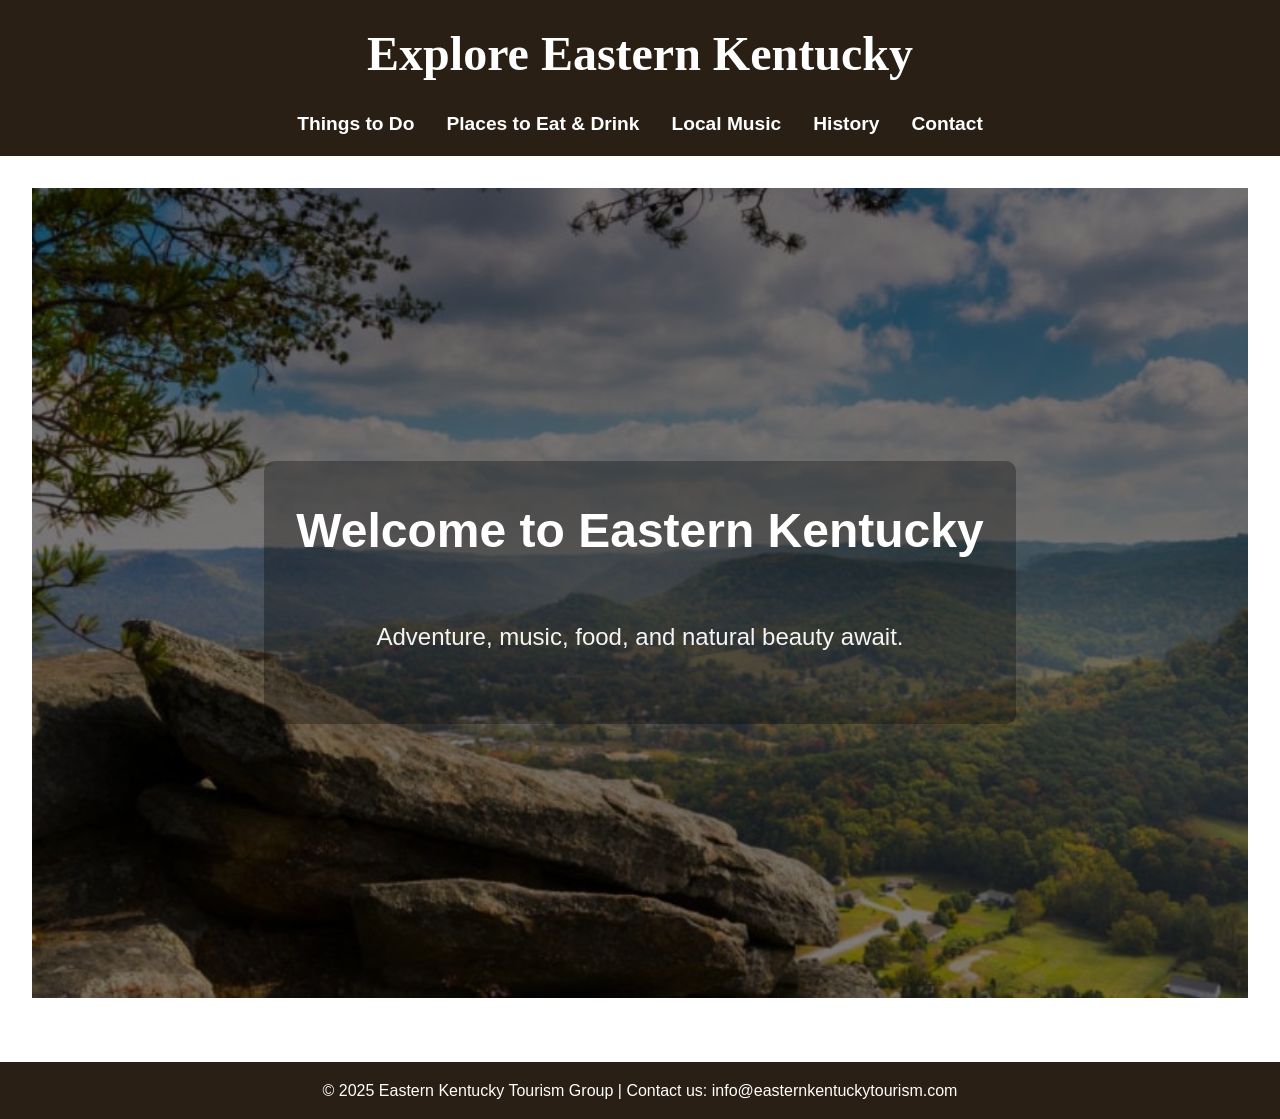
<file: index.html>
<!DOCTYPE html>
<!-- 
Student Name: Jessie Conn
File Name: index.html
Date: 04/24/2025
-->

<html lang="en">
<head>
    <meta charset="UTF-8">
    <meta name="viewport" content="width=device-width, initial-scale=1.0">
    <title>Explore Eastern Kentucky</title>
    <link rel="stylesheet" href="css/styles.min.css">
</head>
<body>
    <header>
        <h1>Explore Eastern Kentucky</h1>
        <nav>
            <ul>
                <li><a href="things-to-do.html">Things to Do</a></li>
                <li><a href="places-to-eat.html">Places to Eat & Drink</a></li>
                <li><a href="local-music.html">Local Music</a></li>
                <li><a href="history.html">History</a></li>
                <li><a href="contact.html">Contact</a></li>
            </ul>
        </nav>
    </header>

    <main>
        <section class="hero">
            <div class="hero-content">
                <h2>Welcome to Eastern Kentucky</h2>
                <p>Adventure, music, food, and natural beauty await.</p>
            </div>
        </section>
    </main>

    <footer>
        <p>&copy; 2025 Eastern Kentucky Tourism Group | Contact us: info@easternkentuckytourism.com</p>
    </footer>
</body>
</html>
</file>
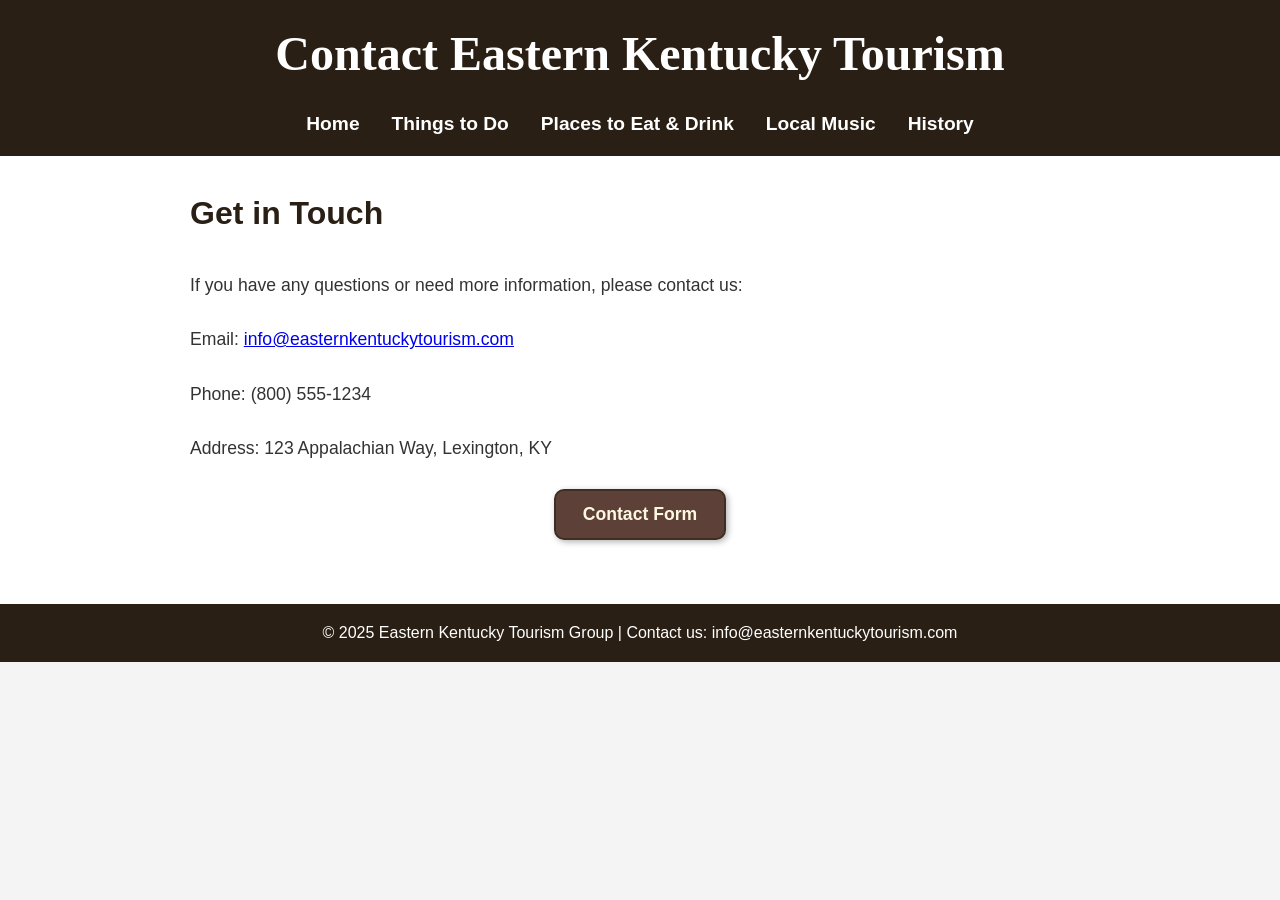
<file: contact.html>
<!DOCTYPE html>
<!-- 
Student Name: Jessie Conn
File Name: contact.html
Date: 04/24/2025
-->

<html lang="en">
<head>
  <meta charset="UTF-8" />
  <meta name="viewport" content="width=device-width, initial-scale=1.0"/>
  <title>Contact Eastern Kentucky Tourism</title>
  <link rel="stylesheet" href="css/styles.min.css" />
</head>
<body>
  <header>
    <h1>Contact Eastern Kentucky Tourism</h1>
    <nav>
      <ul>
        <li><a href="index.html">Home</a></li>
        <li><a href="things-to-do.html">Things to Do</a></li>
        <li><a href="places-to-eat.html">Places to Eat & Drink</a></li>
        <li><a href="local-music.html">Local Music</a></li>
        <li><a href="history.html">History</a></li>
      </ul>
    </nav>
  </header>

  <main>
    <div class="content-wrapper">
      <section id="contact">
        <h2>Get in Touch</h2>
        <p>If you have any questions or need more information, please contact us:</p>
        <ul>
          <li>Email: <a href="mailto:info@easternkentuckytourism.com">info@easternkentuckytourism.com</a></li>
          <li>Phone: (800) 555-1234</li>
          <li>Address: 123 Appalachian Way, Lexington, KY</li>
        </ul>

        <div class="menu-button-wrapper">
          <button class="menu-toggle" onclick="toggleContactForm()">Contact Form</button>
        </div>

        <div class="form-wrapper" id="formWrapper">
          <div class="contact-form-block">
            <form id="contact-form" class="menu-table" action="#" method="post">
              <label for="name">Name:</label>
              <input type="text" id="name" name="name" required />

              <label for="email">Email:</label>
              <input type="email" id="email" name="email" required />

              <label for="topic">Topic:</label>
              <select id="topic" name="topic">
                <option value="info">General Info</option>
                <option value="travel">Travel Planning</option>
                <option value="events">Events</option>
                <option value="other">Other</option>
              </select>

              <fieldset>
                <legend>How should we contact you?</legend>
                <label><input type="radio" name="contact-method" value="email" required /> Email</label>
                <label><input type="radio" name="contact-method" value="phone" /> Phone</label>
              </fieldset>

              <fieldset>
                <legend>What are you interested in?</legend>
                <label><input type="checkbox" name="interests" value="hiking" /> Hiking</label>
                <label><input type="checkbox" name="interests" value="music" /> Local Music</label>
                <label><input type="checkbox" name="interests" value="food" /> Food &amp; Drink</label>
              </fieldset>

              <label for="message">Message:</label>
              <textarea id="message" name="message" rows="5" required></textarea>

              <button type="submit">Submit</button>
            </form>
          </div>
          <p id="confirmation"></p>
        </div>
      </section>
    </div>
  </main>

  <footer>
    <p>&copy; 2025 Eastern Kentucky Tourism Group | Contact us: info@easternkentuckytourism.com</p>
  </footer>

  <script>
    function toggleContactForm() {
      const formWrapper = document.getElementById("formWrapper");
      formWrapper.classList.toggle("show");
    }

    document.getElementById("contact-form").addEventListener("submit", function (e) {
      e.preventDefault();
      const name = document.getElementById("name").value;
      const confirmation = document.getElementById("confirmation");
      confirmation.textContent = `Thanks for your message, ${name}! We'll get back to you soon.`;
      confirmation.classList.add("show");
      this.reset();
    });
  </script>
</body>
</html>
</file>
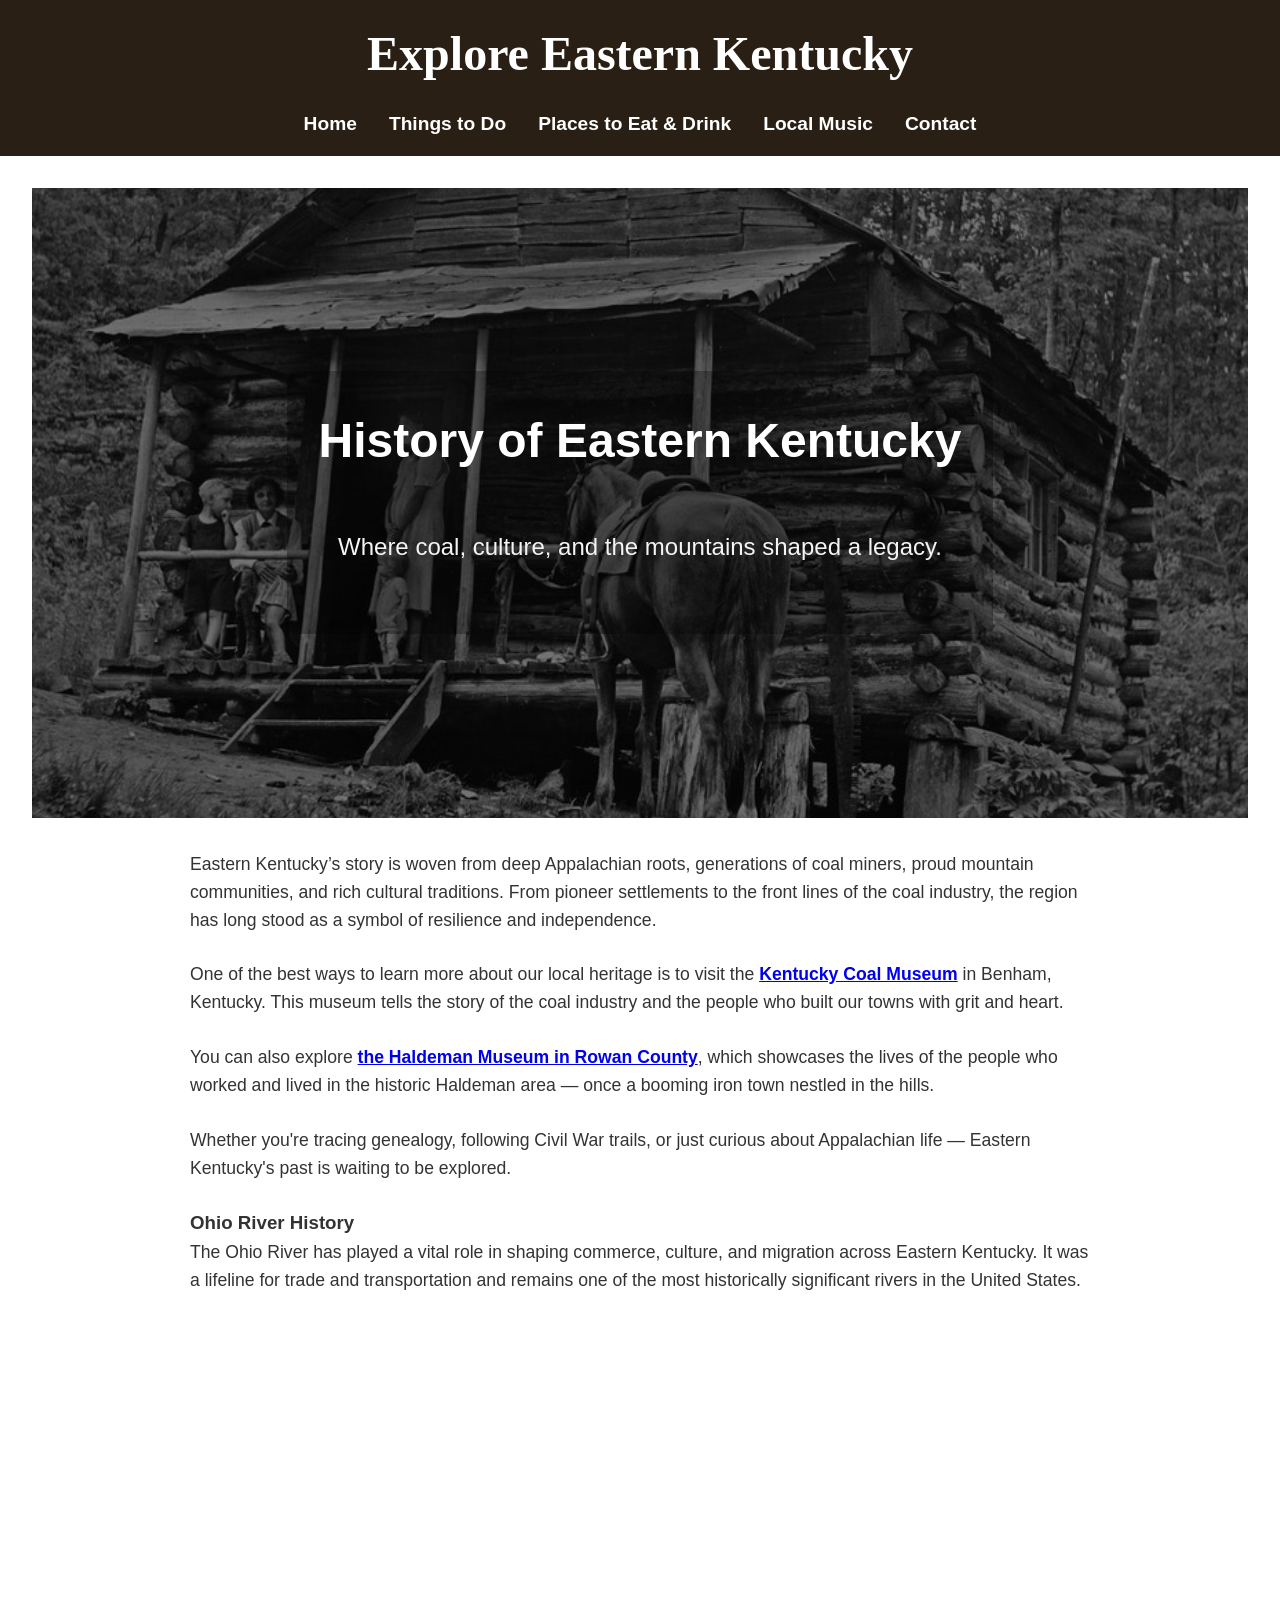
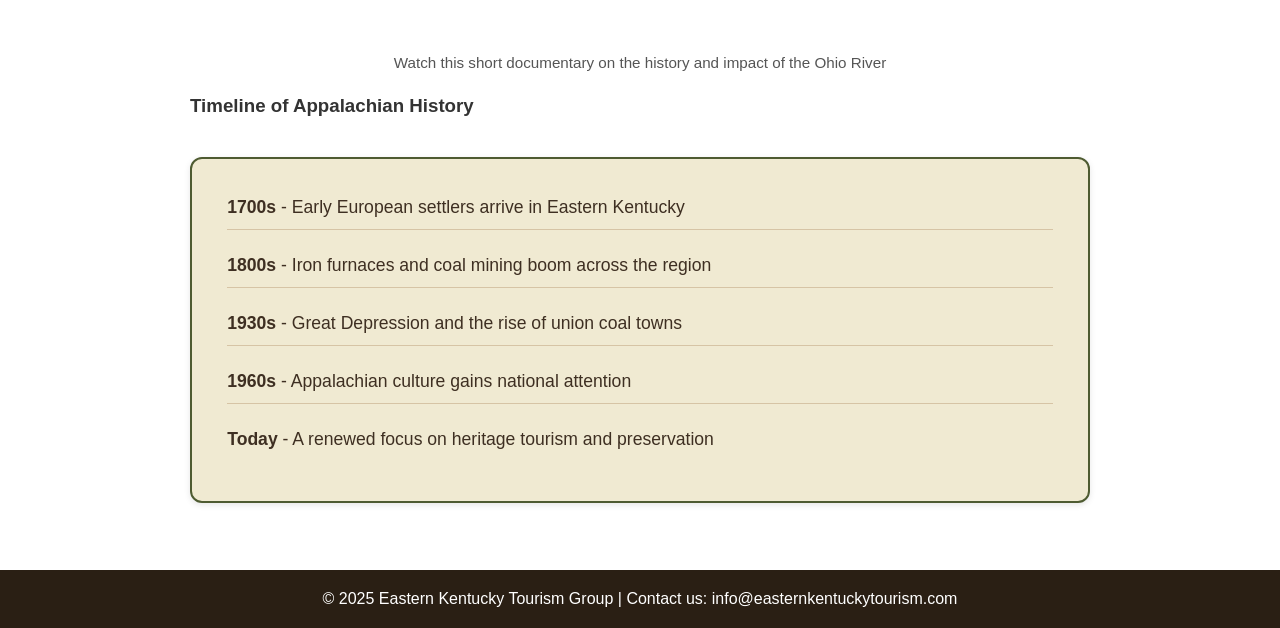
<file: history.html>
<!DOCTYPE html>
<!-- 
Student Name: Jessie Conn
File Name: history.html
Date: 04/24/2025
-->

<html lang="en">
<head>
    <meta charset="UTF-8">
    <meta name="viewport" content="width=device-width, initial-scale=1.0">
    <title>History of Eastern Kentucky</title>
    <link rel="stylesheet" href="css/styles.min.css">
</head>
<body>
    <header>
        <h1>Explore Eastern Kentucky</h1>
        <nav>
            <ul>
                <li><a href="index.html">Home</a></li>
                <li><a href="things-to-do.html">Things to Do</a></li>
                <li><a href="places-to-eat.html">Places to Eat & Drink</a></li>
                <li><a href="local-music.html">Local Music</a></li>
                <li><a href="contact.html">Contact</a></li>
            </ul>
        </nav>
    </header>

    <main>
        <section class="hero-history">
            <div class="hero-content">
                <h2>History of Eastern Kentucky</h2>
                <p>Where coal, culture, and the mountains shaped a legacy.</p>
            </div>
        </section>

        <div class="content-wrapper">
            <section id="history">
                <p>Eastern Kentucky’s story is woven from deep Appalachian roots, generations of coal miners, proud mountain communities, and rich cultural traditions. From pioneer settlements to the front lines of the coal industry, the region has long stood as a symbol of resilience and independence.</p>

                <p>One of the best ways to learn more about our local heritage is to visit the 
                    <a href="https://kycoalmuseum.southeast.kctcs.edu/" target="_blank"><strong>Kentucky Coal Museum</strong></a> in Benham, Kentucky. This museum tells the story of the coal industry and the people who built our towns with grit and heart.</p>

                <p>You can also explore <a href="https://www.facebook.com/TheHaldemanMuseum/" target="_blank"><strong>the Haldeman Museum in Rowan County</strong></a>, which showcases the lives of the people who worked and lived in the historic Haldeman area — once a booming iron town nestled in the hills.</p>

                <p>Whether you're tracing genealogy, following Civil War trails, or just curious about Appalachian life — Eastern Kentucky's past is waiting to be explored.</p>

                <h3>Ohio River History</h3>
                <p>The Ohio River has played a vital role in shaping commerce, culture, and migration across Eastern Kentucky. It was a lifeline for trade and transportation and remains one of the most historically significant rivers in the United States.</p>

                <figure>
                    <iframe width="100%" height="315" src="https://www.youtube.com/embed/X4oicSrUqPk" title="Ohio River History Documentary" frameborder="0" allowfullscreen></iframe>
                    <figcaption style="text-align: center; font-size: 0.95em; margin-top: 0.5em;">
                        Watch this short documentary on the history and impact of the Ohio River
                    </figcaption>
                </figure>

                <h3>Timeline of Appalachian History</h3>
                <ol class="history-timeline">
                    <li><strong>1700s</strong> - Early European settlers arrive in Eastern Kentucky</li>
                    <li><strong>1800s</strong> - Iron furnaces and coal mining boom across the region</li>
                    <li><strong>1930s</strong> - Great Depression and the rise of union coal towns</li>
                    <li><strong>1960s</strong> - Appalachian culture gains national attention</li>
                    <li><strong>Today</strong> - A renewed focus on heritage tourism and preservation</li>
                </ol>
            </section>
        </div>
    </main>

    <footer>
        <p>&copy; 2025 Eastern Kentucky Tourism Group | Contact us: info@easternkentuckytourism.com</p>
    </footer>
</body>
</html>
</file>
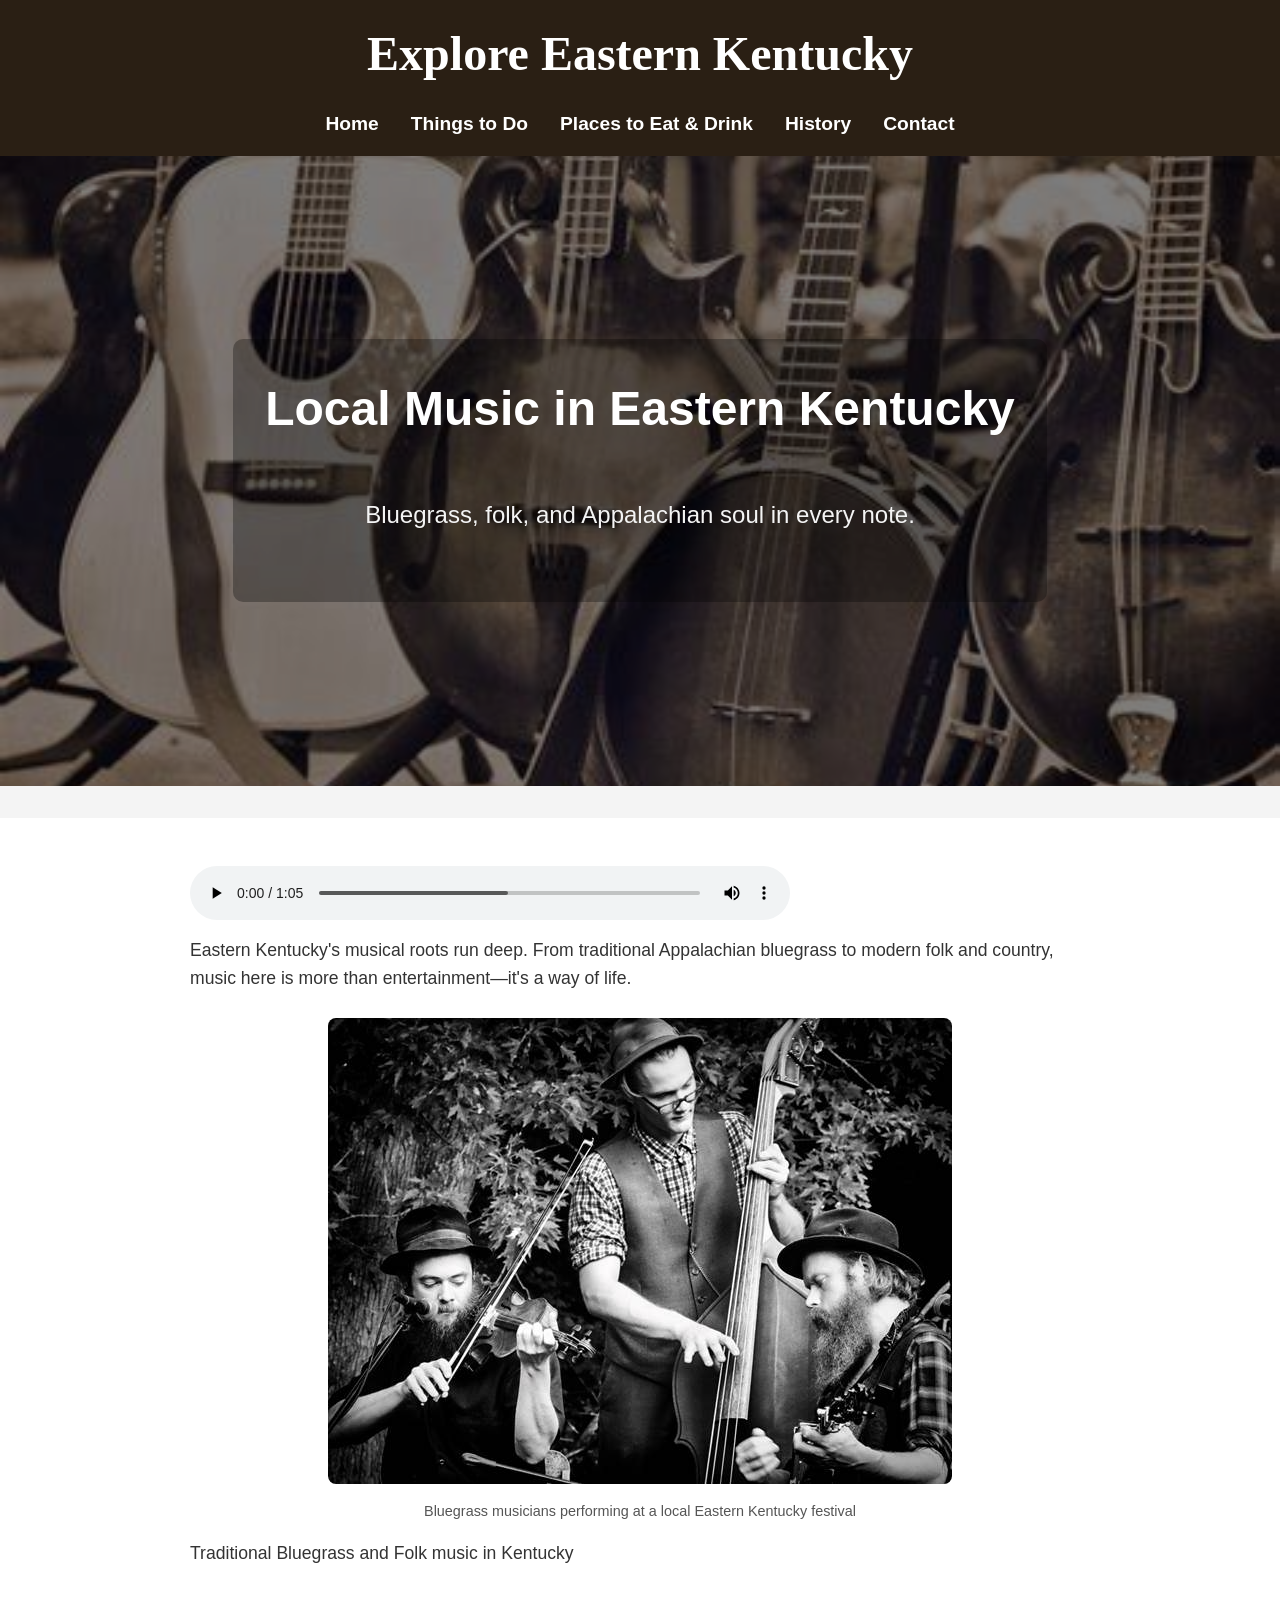
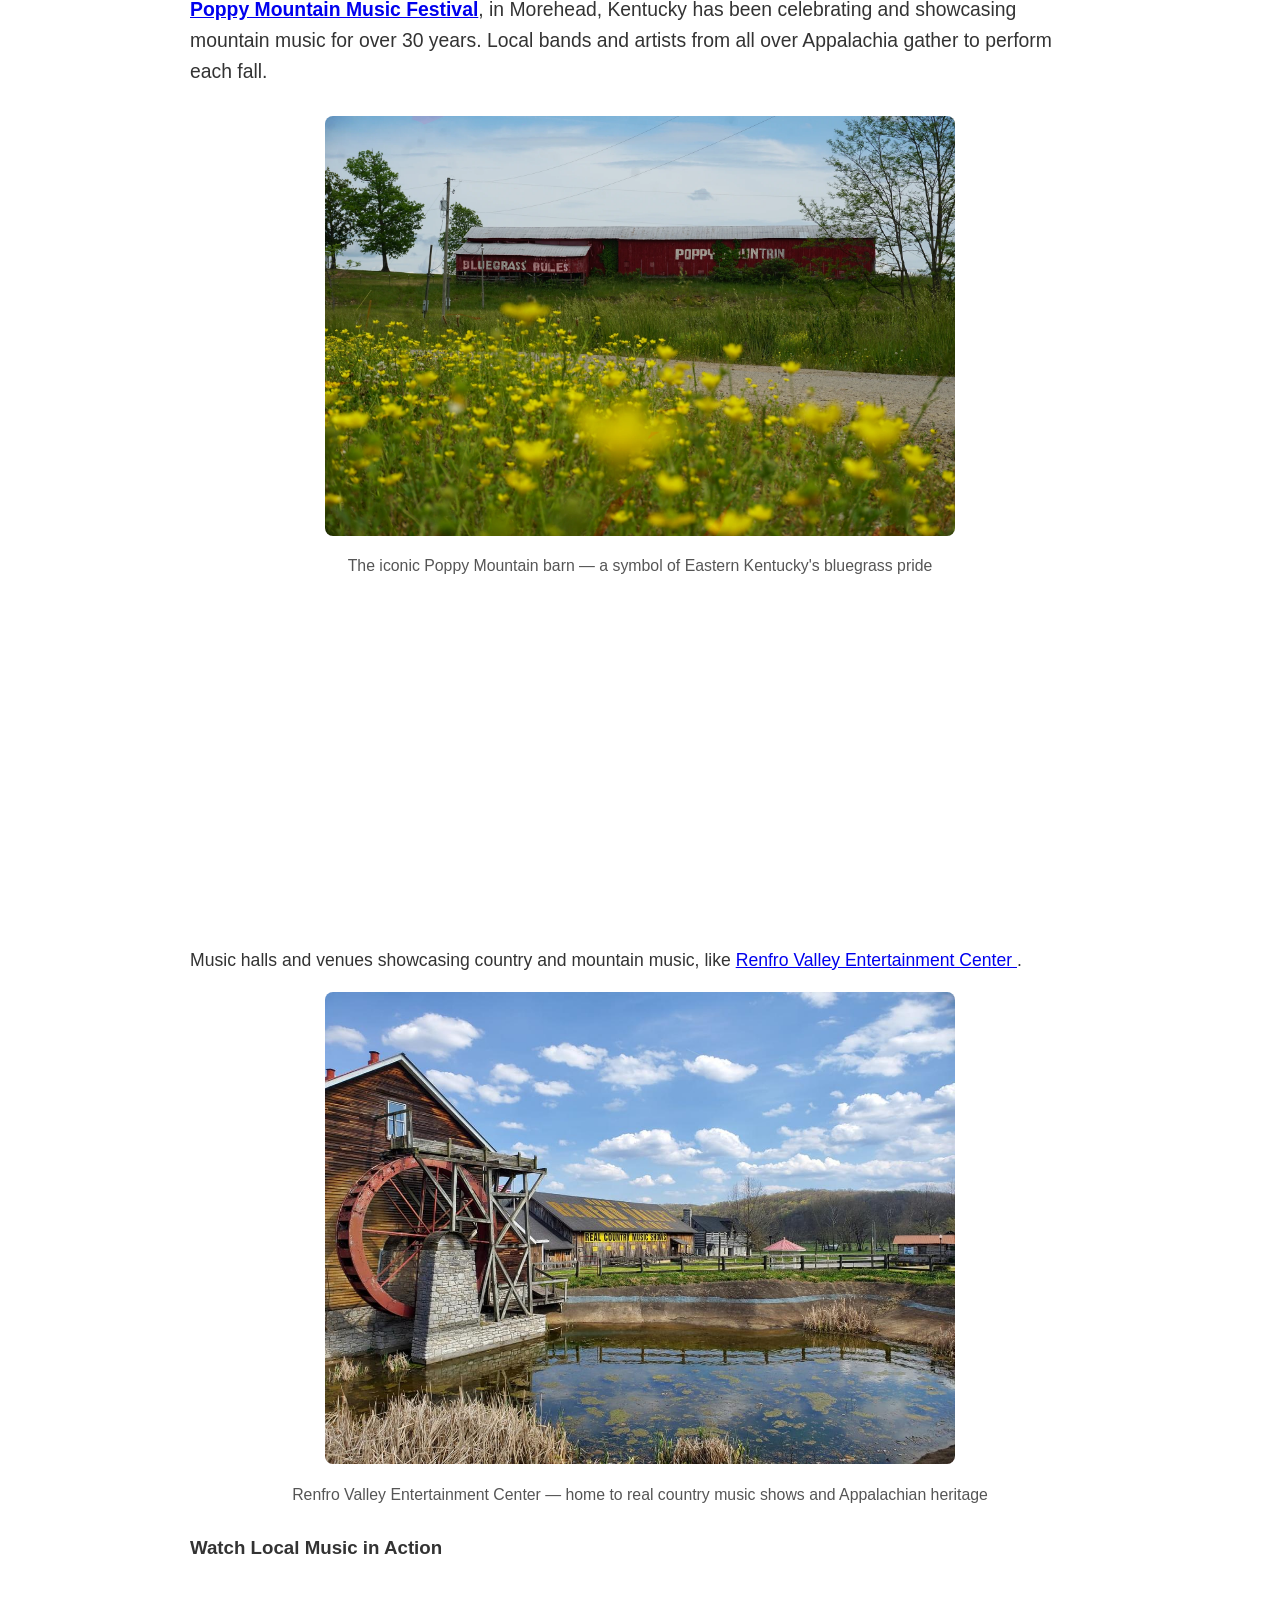
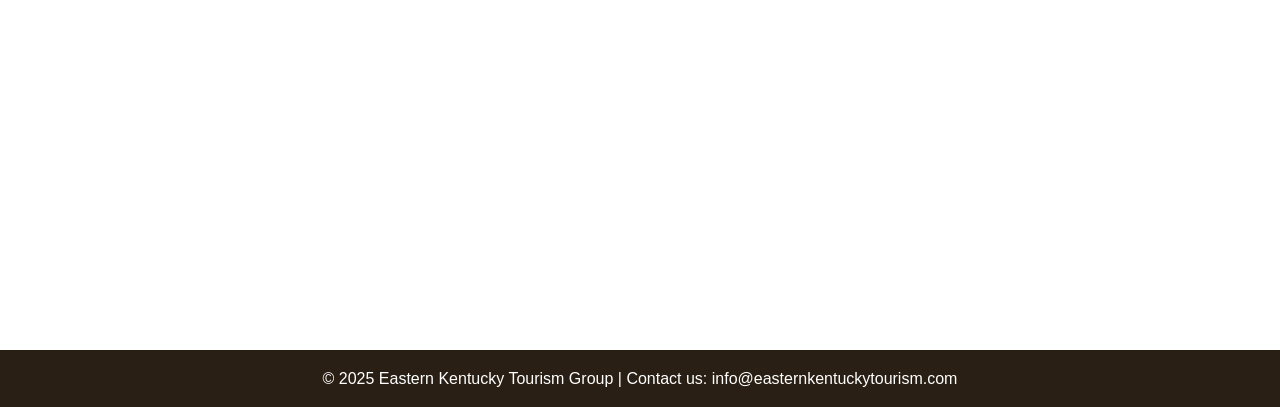
<file: local-music.html>
<!DOCTYPE html>
<!-- 
Student Name: Jessie Conn
File Name: local-music.html
Date: 04/24/2025
-->

<html lang="en">
<head>
    <meta charset="UTF-8" />
    <meta name="viewport" content="width=device-width, initial-scale=1.0" />
    <title>Local Music in Eastern Kentucky</title>
    <link rel="stylesheet" href="css/styles.min.css" />
</head>
<body>
    <header>
        <h1>Explore Eastern Kentucky</h1>
        <nav>
            <ul>
                <li><a href="index.html">Home</a></li>
                <li><a href="things-to-do.html">Things to Do</a></li>
                <li><a href="places-to-eat.html">Places to Eat & Drink</a></li>
                <li><a href="history.html">History</a></li>
                <li><a href="contact.html">Contact</a></li>
            </ul>
        </nav>
    </header>

    <section class="hero-music">
        <div class="hero-content">
            <h2>Local Music in Eastern Kentucky</h2>
            <p>Bluegrass, folk, and Appalachian soul in every note.</p>
        </div>
    </section>

    <main>
        <div class="content-wrapper">
            <section id="local-music">

                <audio controls>
                    <source src="audio/bluegrass.mp3" type="audio/mpeg" />
                    Your browser does not support the audio element.
                </audio>

                <p>Eastern Kentucky's musical roots run deep. From traditional Appalachian bluegrass to modern folk and country, music here is more than entertainment—it's a way of life.</p>

                <figure>
                    <img src="images/whiskey-bent-valley-boys.jpg" alt="Traditional Appalachian band performing at an outdoor festival" class="music-img" />
                    <figcaption>Bluegrass musicians performing at a local Eastern Kentucky festival</figcaption>
                </figure>

                <ul>
                    <li>Traditional Bluegrass and Folk music in Kentucky</li>
                    
                    <li>
                        <p><strong><a href="https://www.poppymountainmusicfestival.com/" target="_blank">Poppy Mountain Music Festival</a></strong>, in Morehead, Kentucky has been celebrating and showcasing mountain music for over 30 years. Local bands and artists from all over Appalachia gather to perform each fall.</p>

                        <figure>
                            <img src="images/poppybarn.webp" alt="Poppy Mountain barn with 'Bluegrass Rules' painted on the side, surrounded by wildflowers" class="music-img" />
                            <figcaption>The iconic Poppy Mountain barn — a symbol of Eastern Kentucky's bluegrass pride</figcaption>
                        </figure>

                        <iframe width="100%" height="315" src="https://www.youtube.com/embed/geh5xJ67IvE" title="Poppy Mountain Music Festival" frameborder="0" allowfullscreen></iframe>
                    </li>

                    <li>
                        Music halls and venues showcasing country and mountain music, like 
                        <a href="https://matadornetwork.com/read/9-incredible-places-see-live-music-kentucky/#:~:text=Where:%202380%20Richmond" target="_blank">
                            Renfro Valley Entertainment Center
                        </a>.
                        <figure>
                            <img src="images/renfro.jpg" alt="Renfro Valley Entertainment Center with a water wheel and countryside in Eastern Kentucky" class="music-img" />
                            <figcaption>Renfro Valley Entertainment Center — home to real country music shows and Appalachian heritage</figcaption>
                        </figure>
                    </li>
                </ul>

                <h3>Watch Local Music in Action</h3>
                <iframe width="100%" height="315" src="https://www.youtube.com/embed/GVUVf2UktFs" title="Eastern Kentucky Bluegrass" frameborder="0" allowfullscreen></iframe>
            </section>
        </div>
    </main>

    <footer>
        <p>&copy; 2025 Eastern Kentucky Tourism Group | Contact us: info@easternkentuckytourism.com</p>
    </footer>
</body>
</html>
</file>
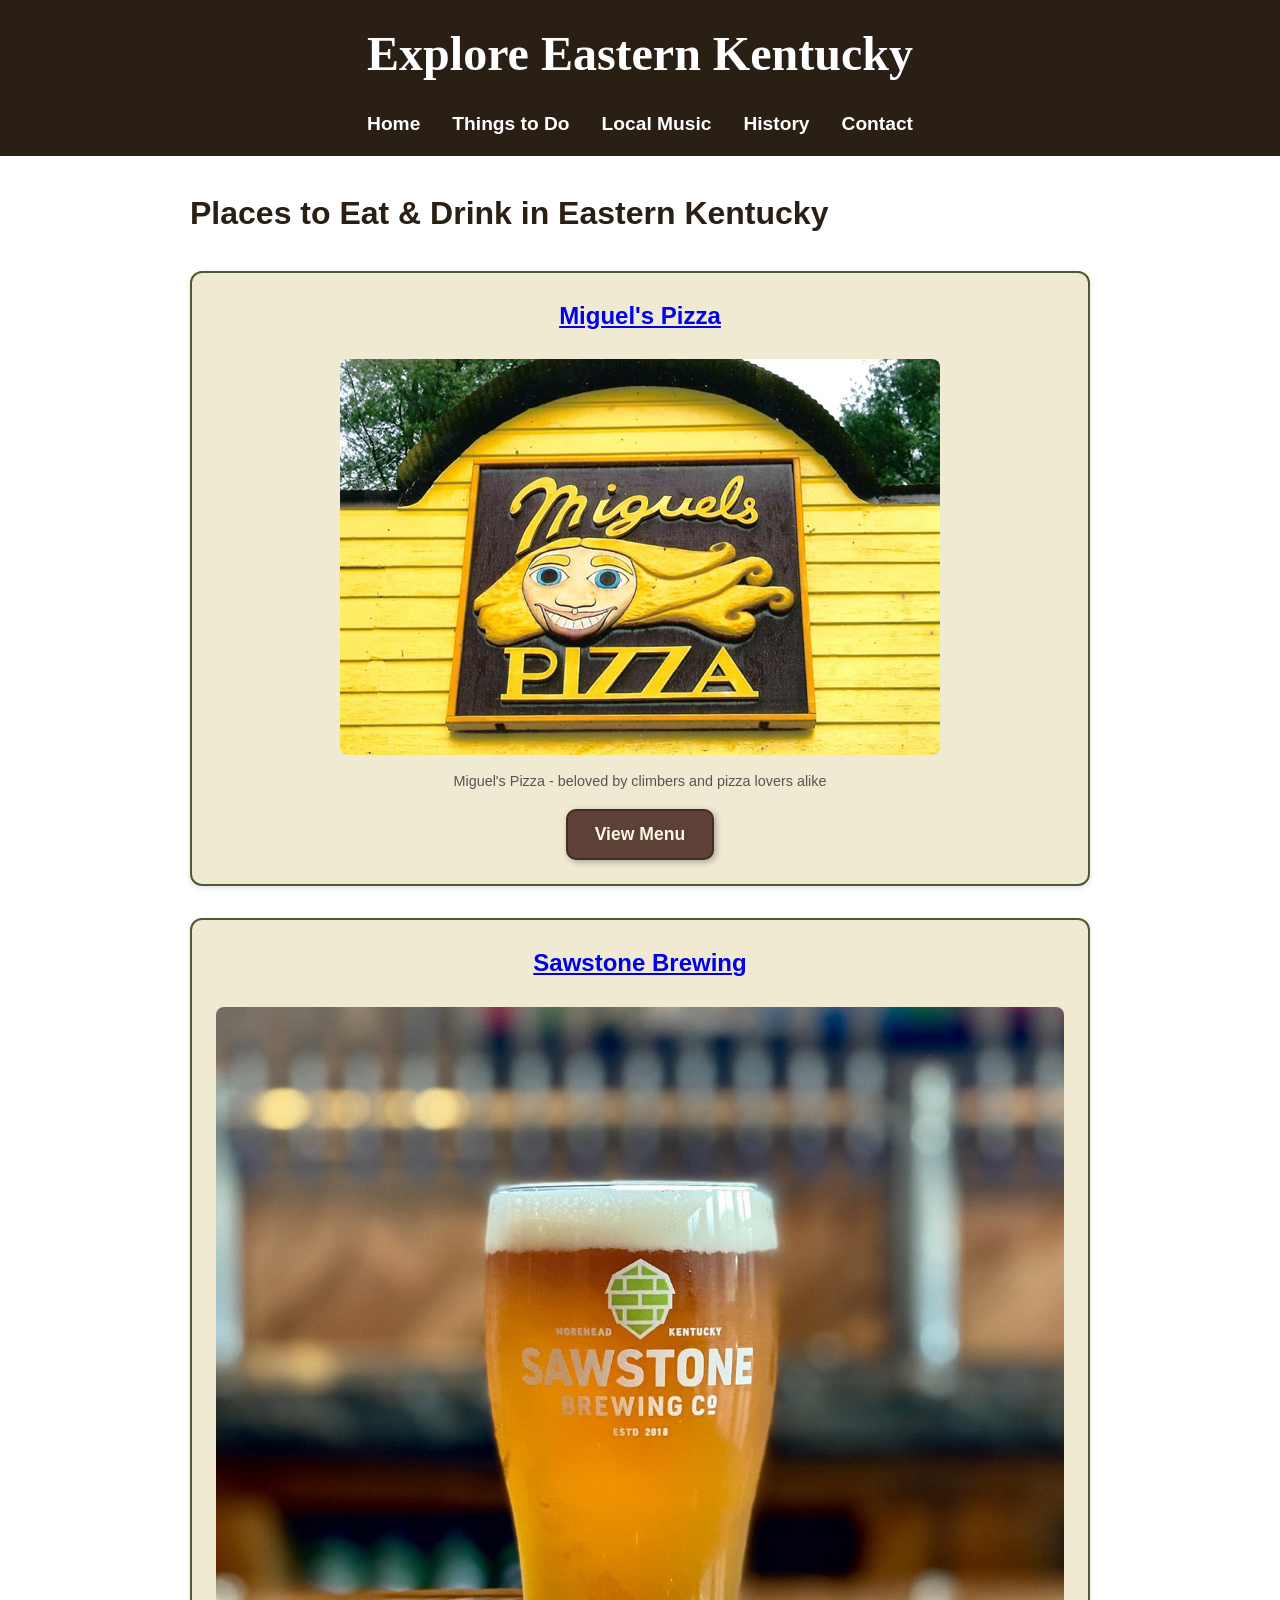
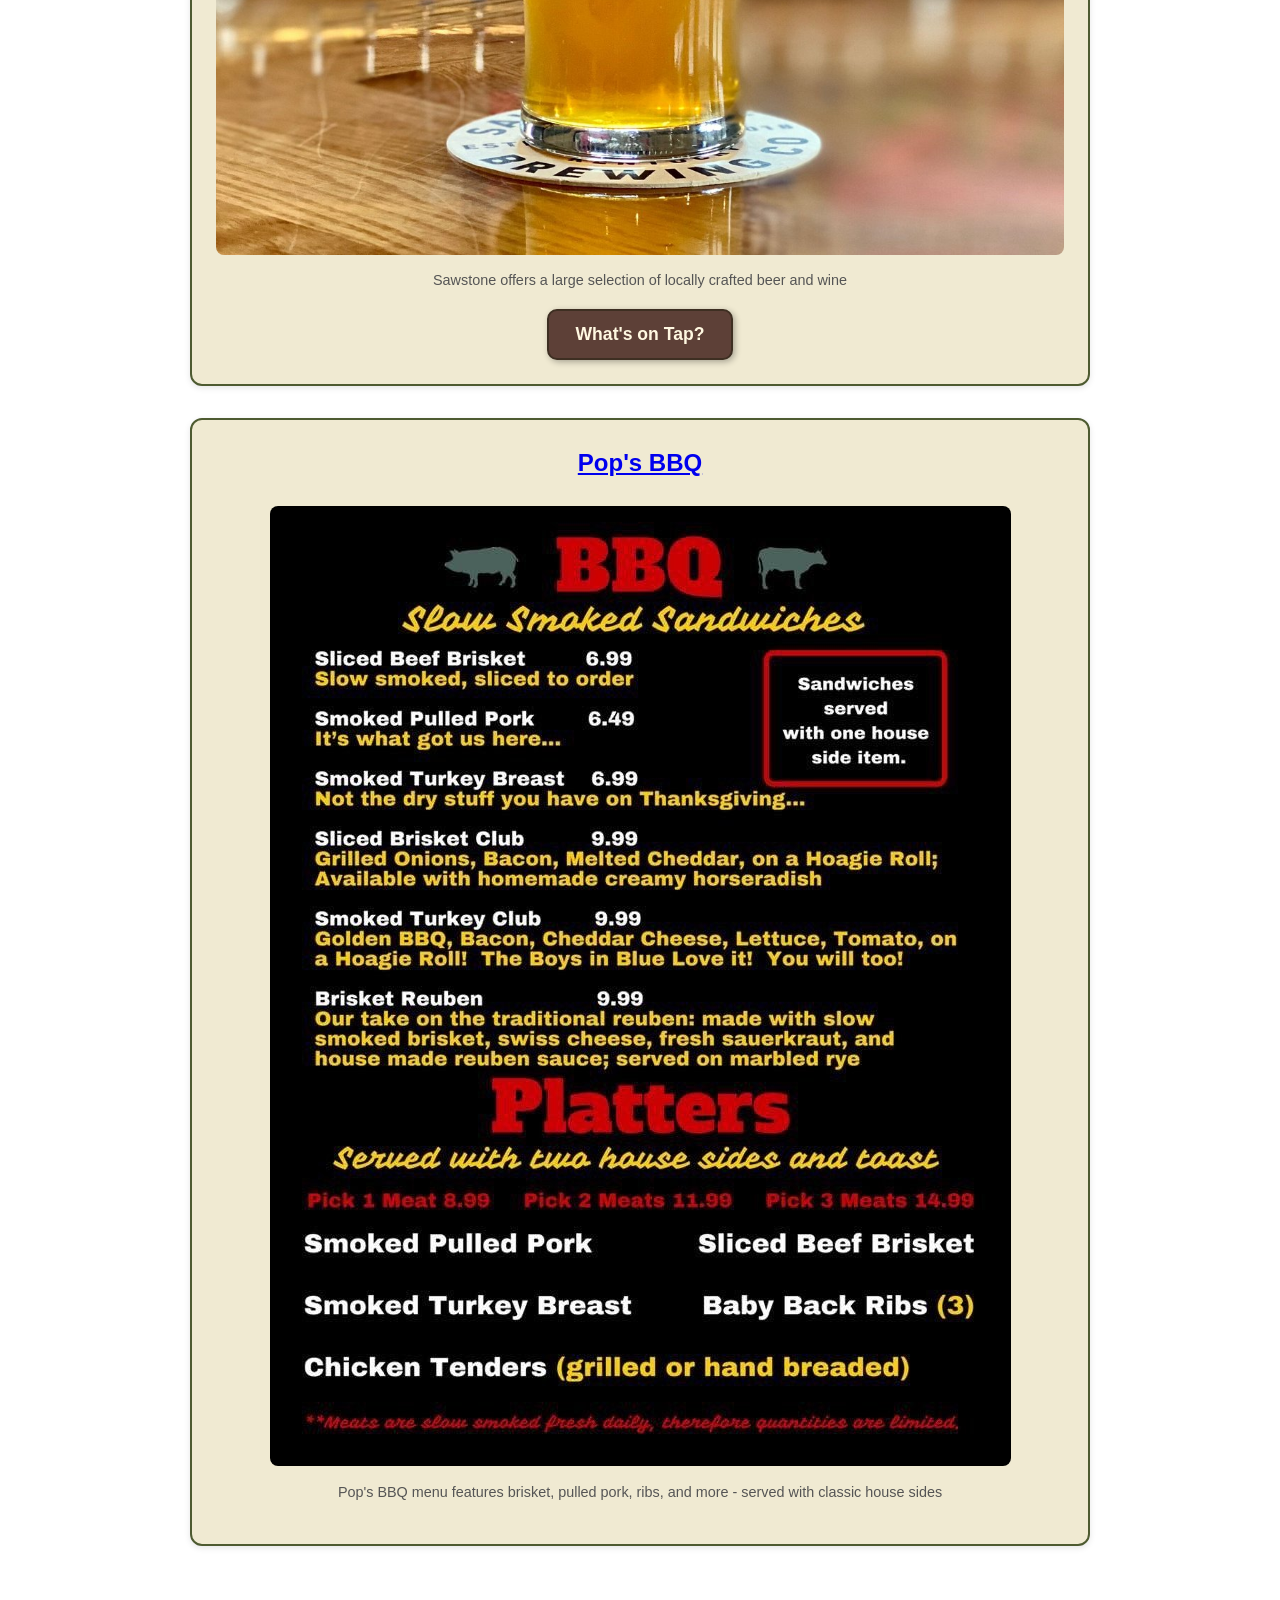
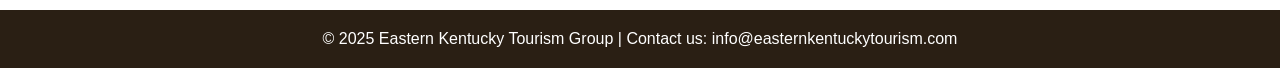
<file: places-to-eat.html>
<!DOCTYPE html>
<!-- 
Student Name: Jessie Conn
File Name: places-to-eat.html
Date: 04/24/2025
-->

<html lang="en">
<head>
  <meta charset="UTF-8" />
  <meta name="viewport" content="width=device-width, initial-scale=1.0"/>
  <title>Places to Eat & Drink in Eastern Kentucky</title>
  <link rel="stylesheet" href="css/styles.min.css" />
</head>
<body>
  <header>
    <h1>Explore Eastern Kentucky</h1>
    <nav>
      <ul>
        <li><a href="index.html">Home</a></li>
        <li><a href="things-to-do.html">Things to Do</a></li>
        <li><a href="local-music.html">Local Music</a></li>
        <li><a href="history.html">History</a></li>
        <li><a href="contact.html">Contact</a></li>
      </ul>
    </nav>
  </header>

  <main>
    <section id="places-to-eat" class="content-wrapper">
      <h2>Places to Eat & Drink in Eastern Kentucky</h2>

      <div class="menu-block">
        <h3><a href="https://miguelspizza.com/" target="_blank">Miguel's Pizza</a></h3>
        <figure>
          <img src="images/miguels-sign.jpg" alt="Miguel's Pizza sign" />
          <figcaption>Miguel's Pizza - beloved by climbers and pizza lovers alike</figcaption>
        </figure>

        <div class="menu-button-wrapper">
          <button class="menu-toggle">View Menu</button>
        </div>

        <div class="tap-accordion">
          <table class="menu-table">
            <thead>
              <tr><th>Item</th><th>Description</th><th>Price</th></tr>
            </thead>
            <tbody>
              <tr><td>Whole Pizza BYO</td><td>8-slice pizza with tomato sauce and mozzarella; build your own toppings</td><td>$12.00</td></tr>
              <tr><td>Half Pizza BYO</td><td>4-slice pizza with tomato sauce and mozzarella; build your own toppings</td><td>$8.00</td></tr>
              <tr><td>Gluten-Free Pizza BYO</td><td>4-slice gluten-free pizza with choice of crust flavor and toppings</td><td>$10.00</td></tr>
              <tr><td>Cheesy Bread</td><td>Fresh baked cheesy bread to cook at your rental cabin or house</td><td>$6.00</td></tr>
              <tr><td>Sandwich B/A/L/T</td><td>Fresh avocado, real bacon strips, lettuce, and tomato on Miguel's bread</td><td>$10.00</td></tr>
            </tbody>
          </table>
        </div>
      </div>

      <div class="menu-block">
        <h3><a href="https://www.sawstonebrewing.com/" target="_blank">Sawstone Brewing</a></h3>
        <figure>
          <img src="images/sawstone-beer.jpg" alt="A pint of Sawstone Brewing Co. beer" />
          <figcaption>Sawstone offers a large selection of locally crafted beer and wine</figcaption>
        </figure>

        <div class="menu-button-wrapper">
          <button class="menu-toggle">What's on Tap?</button>
        </div>

        <div class="tap-accordion">
          <ul class="beer-list">
            <li>Light Beer</li>
            <li>Wheat Ale</li>
            <li>Ky Common</li>
            <li>Stout</li>
            <li>Red Ale</li>
            <li>Kolsch</li>
            <li>Cream Ale</li>
            <li>IPA</li>
            <li>Lager</li>
          </ul>
        </div>
      </div>

      <div class="menu-block">
        <h3><a href="https://www.facebook.com/popsbarbq/" target="_blank">Pop's BBQ</a></h3>
        <figure>
          <img src="images/pops.jpeg" alt="Pop's BBQ menu" />
          <figcaption>Pop's BBQ menu features brisket, pulled pork, ribs, and more - served with classic house sides</figcaption>
        </figure>
      </div>
    </section>
  </main>

  <footer>
    <p>&copy; 2025 Eastern Kentucky Tourism Group | Contact us: info@easternkentuckytourism.com</p>
  </footer>

  <script>
    document.addEventListener("DOMContentLoaded", () => {
      const toggleButtons = document.querySelectorAll(".menu-toggle");

      toggleButtons.forEach(button => {
        button.addEventListener("click", () => {
          const content = button.closest(".menu-block").querySelector(".tap-accordion");
          content.classList.toggle("show");
        });
      });
    });
  </script>
</body>
</html>
</file>
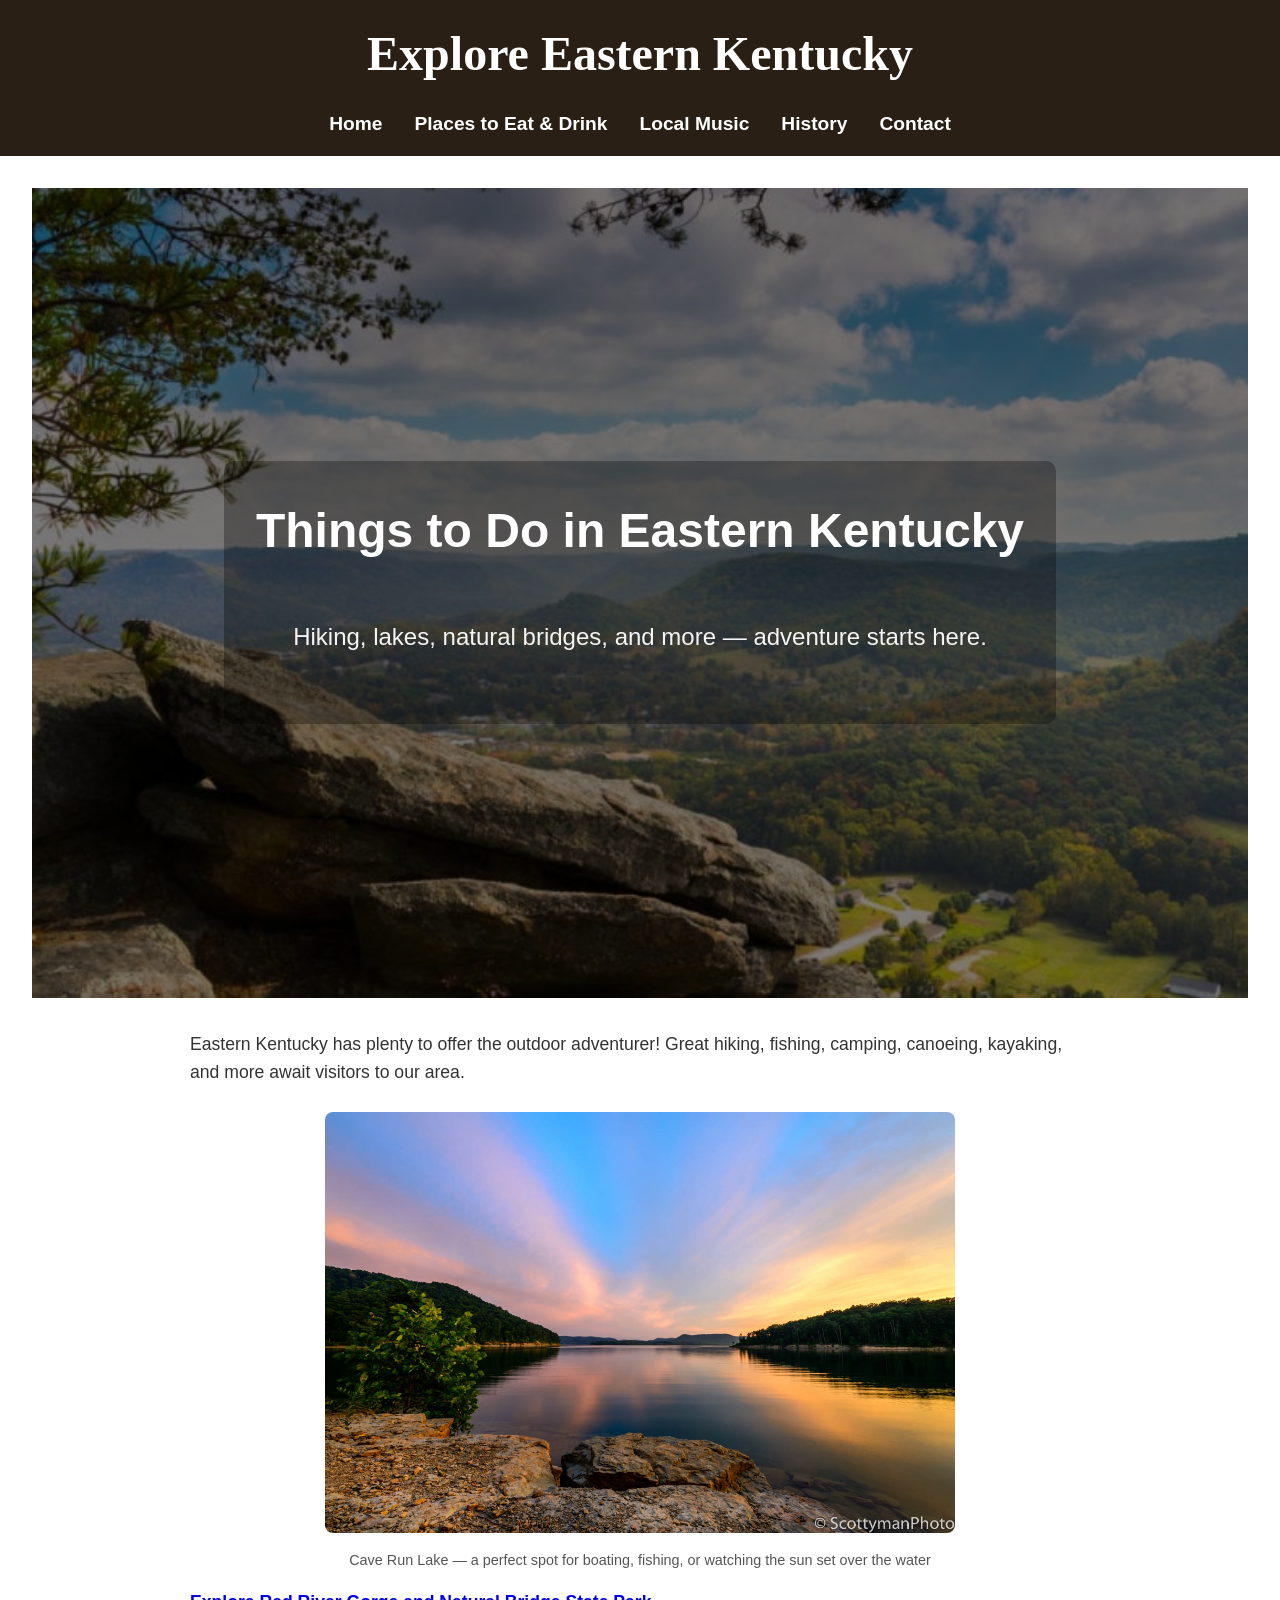
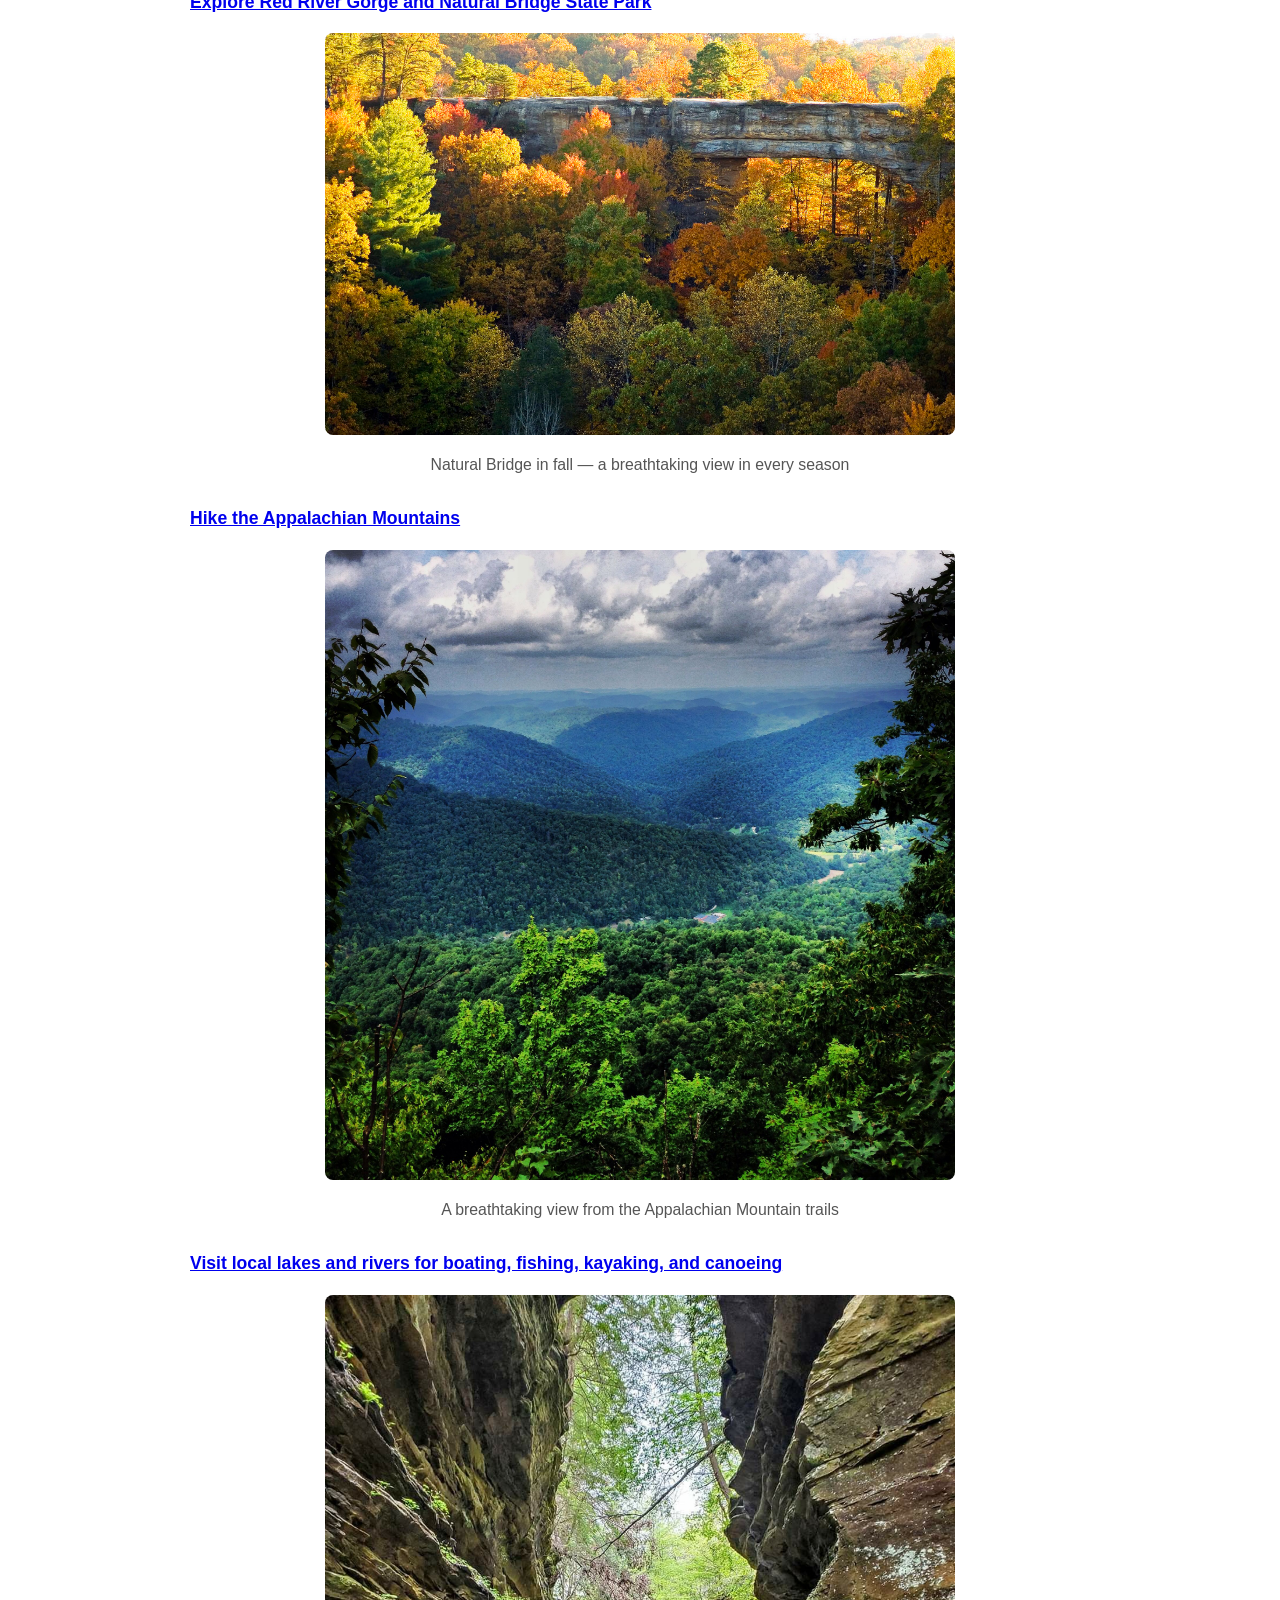
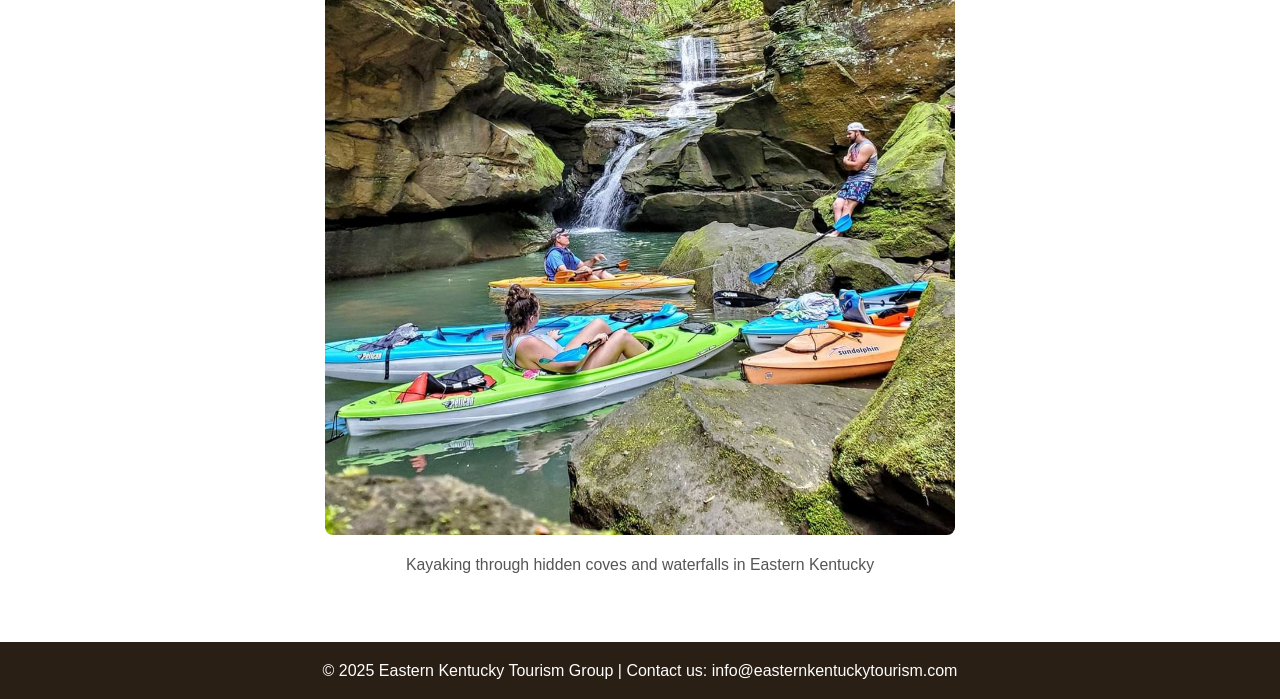
<file: Things-to-do.html>
<!DOCTYPE html>
<!-- 
Student Name: Jessie Conn
File Name: things-to-do.html
Date: 04/24/2025
-->

<html lang="en">
<head>
    <meta charset="UTF-8">
    <meta name="viewport" content="width=device-width, initial-scale=1.0">
    <title>Things to Do in Eastern Kentucky</title>
    <link rel="stylesheet" href="css/styles.min.css">
</head>
<body>
    <header>
        <h1>Explore Eastern Kentucky</h1>
        <nav>
            <ul>
                <li><a href="index.html">Home</a></li>
                <li><a href="places-to-eat.html">Places to Eat & Drink</a></li>
                <li><a href="local-music.html">Local Music</a></li>
                <li><a href="history.html">History</a></li>
                <li><a href="contact.html">Contact</a></li>
            </ul>
        </nav>
    </header>

    <main>
        <section class="hero">
            <div class="hero-content">
                <h2>Things to Do in Eastern Kentucky</h2>
                <p>Hiking, lakes, natural bridges, and more — adventure starts here.</p>
            </div>
        </section>

        <div class="content-wrapper">
            <section id="things-to-do">
                <p>Eastern Kentucky has plenty to offer the outdoor adventurer! Great hiking, fishing, camping, canoeing, kayaking, and more await visitors to our area.</p>

                <figure>
                    <img src="images/cave-run.jpg" alt="Cave Run Lake at sunset in Eastern Kentucky" class="music-img">
                    <figcaption>Cave Run Lake — a perfect spot for boating, fishing, or watching the sun set over the water</figcaption>
                </figure>

                <ul>
                    <li>
                        <a href="https://redrivergorge.com/" target="_blank"><strong>Explore Red River Gorge and Natural Bridge State Park</strong></a>
                        <figure>
                            <img src="images/nat-bridge.jpg" alt="Natural Bridge in the Red River Gorge surrounded by autumn trees" class="music-img">
                            <figcaption>Natural Bridge in fall — a breathtaking view in every season</figcaption>
                        </figure>
                    </li>

                    <li>
                        <a href="https://www.alltrails.com/lists/eastern-kentucky" target="_blank"><strong>Hike the Appalachian Mountains</strong></a>
                        <figure>
                            <img src="images/mountains.jpg" alt="View of the Appalachian Mountains in Eastern Kentucky" class="music-img">
                            <figcaption>A breathtaking view from the Appalachian Mountain trails</figcaption>
                        </figure>
                    </li>

                    <li>
                        <a href="https://www.fs.usda.gov/r08/danielboone" target="_blank"><strong>Visit local lakes and rivers for boating, fishing, kayaking, and canoeing</strong></a>
                        <figure>
                            <img src="images/hidden-cove.jpg" alt="Kayakers relaxing at a hidden cove at Grayson Lake" class="music-img">
                            <figcaption>Kayaking through hidden coves and waterfalls in Eastern Kentucky</figcaption>
                        </figure>
                    </li>
                </ul>
            </section>
        </div>
    </main>

    <footer>
        <p>&copy; 2025 Eastern Kentucky Tourism Group | Contact us: info@easternkentuckytourism.com</p>
    </footer>
</body>
</html>
</file>
<file: css/styles.min.css>
/* Student Name:Jessie Conn File Name:styles.css Date:04/24/2025 */ body,h1,h2,h3,p,ul,li,figure,figcaption{margin:0;padding:0;list-style:none;border:0;}body{font-family:Arial,sans-serif;background-color:#f4f4f4;color:#333;line-height:1.6;}header{background-color:#2a1f14;color:white;padding:1em;text-align:center;}header h1{font-size:3em;font-family:"Emblema One",serif;}header nav{margin-top:1em;}header nav ul{display:flex;justify-content:center;padding:0;}header nav ul li{margin:0 1em;}header nav ul li a{color:white;text-decoration:none;font-size:1.2em;font-weight:bold;}header nav ul li a:hover{text-decoration:underline;}main{padding:2em;background-color:white;}.content-wrapper{max-width:900px;margin:0 auto;}section{margin-bottom:2em;}section h2{font-size:2em;margin-bottom:1em;color:#2a1f14;}section p{font-size:1.1em;margin-bottom:1.5em;}section ul{font-size:1.1em;}section ul li{margin-bottom:1.5em;}ol{margin:1.5em 0;padding-left:2em;font-size:1.1em;color:#333;}ol li{margin-bottom:0.75em;line-height:1.5;}form{margin-top:2em;display:flex;flex-direction:column;gap:1em;max-width:600px;}label{font-weight:bold;}input,select,textarea{padding:0.75em;border:1px solid #ccc;border-radius:5px;font-size:1em;}input:focus,select:focus,textarea:focus{border-color:#2a1f14;box-shadow:0 0 5px rgba(42,31,20,0.6);outline:none;}button,.menu-toggle{padding:0.75em 1.5em;background-color:#5d4037;color:#fff8e1;border:2px solid #3e2f22;border-radius:10px;font-weight:bold;box-shadow:2px 2px 6px rgba(0,0,0,0.3);cursor:pointer;font-size:1.1em;transition:all 0.3s ease;}button:hover,.menu-toggle:hover{background-color:#3e2f22;color:#fff;transform:translateY(-2px);}.menu-button-wrapper{display:flex;justify-content:center;margin-top:0.5em;}figure{margin:1em 0;}figure img{max-width:100%;height:auto;border-radius:8px;margin-top:0.5em;}figcaption{font-size:0.9em;text-align:center;color:#555;margin-top:0.5em;}.music-img,.menu-img{max-width:70%;height:auto;display:block;margin:1em auto;border-radius:8px;}table{width:100%;border-collapse:collapse;margin-top:1em;background-color:#fff;}th,td{border:1px solid #ccc;padding:0.75em;text-align:left;}th{background-color:#f4f4f4;color:#2a1f14;font-weight:bold;}.menu-table{background-color:#fff8e1;border:2px solid #5d4037;padding:1.5em;border-radius:12px;box-shadow:2px 2px 6px rgba(0,0,0,0.15);max-width:90%;margin:1.5em auto;}.menu-table th{background-color:#ffe0b2;color:#4e342e;font-weight:bold;}.menu-table td{background-color:#fffaf0;}audio{display:block;margin:1em 0;width:100%;max-width:600px;}.hero{background:url("../images/eky.jpg") no-repeat center center;background-size:cover;height:90vh;display:flex;align-items:center;justify-content:center;text-align:center;position:relative;color:white;}.hero::before,.hero-history::before,.hero-music::before{content:"";position:absolute;top:0;left:0;right:0;bottom:0;background-color:rgba(0,0,0,0.5);z-index:1;}.hero-content,.hero-history .hero-content,.hero-music .hero-content{z-index:2;padding:2em;background-color:rgba(0,0,0,0.3);border-radius:10px;}.hero-content h2{font-size:3em;color:#fff;}.hero-content p{font-size:1.5em;color:#f4f4f4;}.hero-history{background:url("../images/cabin.jpg") no-repeat center center;background-size:cover;height:70vh;display:flex;align-items:center;justify-content:center;text-align:center;position:relative;color:white;}.hero-music{background:url("../images/instruments.jpg") no-repeat center center;background-size:cover;height:70vh;display:flex;align-items:center;justify-content:center;text-align:center;position:relative;color:white;}#confirmation{font-weight:bold;margin-top:1em;opacity:0;visibility:hidden;transition:opacity 1s ease-in;}#confirmation.show{opacity:1;visibility:visible;}.form-wrapper{overflow:hidden;max-height:0;opacity:0;transition:max-height 1s ease,opacity 1s ease;}.form-wrapper.show{max-height:2000px;opacity:1;}.tap-accordion{max-height:0;overflow:hidden;opacity:0;transition:max-height 0.6s ease,opacity 0.6s ease;}.tap-accordion.show{max-height:1000px;opacity:1;}.beer-list{list-style:none;padding:1em 2em;margin:1em auto;background-color:#fffaf0;border:2px solid #5d4037;border-radius:12px;max-width:90%;box-shadow:2px 2px 6px rgba(0,0,0,0.15);color:#3e2f22;font-size:1.1em;}.beer-list li{padding:0.5em 0;border-bottom:1px solid #d6c4a5;}.beer-list li:last-child{border-bottom:none;}.menu-block{background-color:#f0ead2;border:2px solid #4e5b31;border-radius:12px;padding:1.5em;margin:2em auto;max-width:900px;box-shadow:0 2px 6px rgba(0,0,0,0.1);text-align:center;}.menu-block h3{color:#3e4a1f;font-size:1.5em;margin-bottom:0.5em;}.history-timeline{background-color:#f0ead2;border:2px solid #4e5b31;border-radius:12px;padding:1.5em 2em;margin:2em auto;max-width:900px;box-shadow:0 2px 6px rgba(0,0,0,0.1);font-size:1.1em;color:#3e2f22;list-style-position:inside;}.history-timeline li{padding:0.5em 0;border-bottom:1px solid #d6c4a5;}.history-timeline li:last-child{border-bottom:none;}footer{background-color:#2a1f14;color:white;text-align:center;padding:1em;font-size:1em;}footer a{color:#f6eee4;text-decoration:none;}footer a:hover{color:#ccc;}@media (max-width:768px){header h1{font-size:2.5em;}header nav ul{flex-direction:column;}header nav ul li{margin:0.5em 0;}main{padding:1em;}section h2{font-size:1.8em;}section p,section ul li{font-size:1em;}.music-img,.menu-img,.menu-table,audio{max-width:100%;}.hero-content h2{font-size:2em;}.hero-content p{font-size:1.2em;}}@media (min-width:769px){.grid{display:grid;grid-template-columns:repeat(2,1fr);gap:20px;}.grid section{padding:1.5em;}}.contact-form-block{background-color:#fffaf0;border:2px solid #5d4037;border-radius:12px;padding:2em;margin:2em auto;max-width:700px;box-shadow:2px 2px 10px rgba(0,0,0,0.1);}form label{margin-top:1em;display:block;}form input[type="checkbox"],form input[type="radio"]{margin-right:0.5em;}form fieldset label{display:block;margin-bottom:0.75em;font-weight:bold;background-color:#fff3e0;border:1px solid #d7ccc8;padding:0.5em 1em;border-radius:8px;transition:background-color 0.3s ease;}form fieldset label:hover{background-color:#ffe0b2;}form input[type="radio"],form input[type="checkbox"]{transform:scale(1.25);margin-right:0.75em;cursor:pointer;}form input[type="radio"]:focus,form input[type="checkbox"]:focus{outline:2px solid #ff9800;outline-offset:2px;}form input:not([type="radio"]):not([type="checkbox"]),form select,form textarea{width:100%;box-sizing:border-box;}form button{margin-top:1em;}.tap-accordion.show{max-height:1000px;opacity:1;}
</file>
